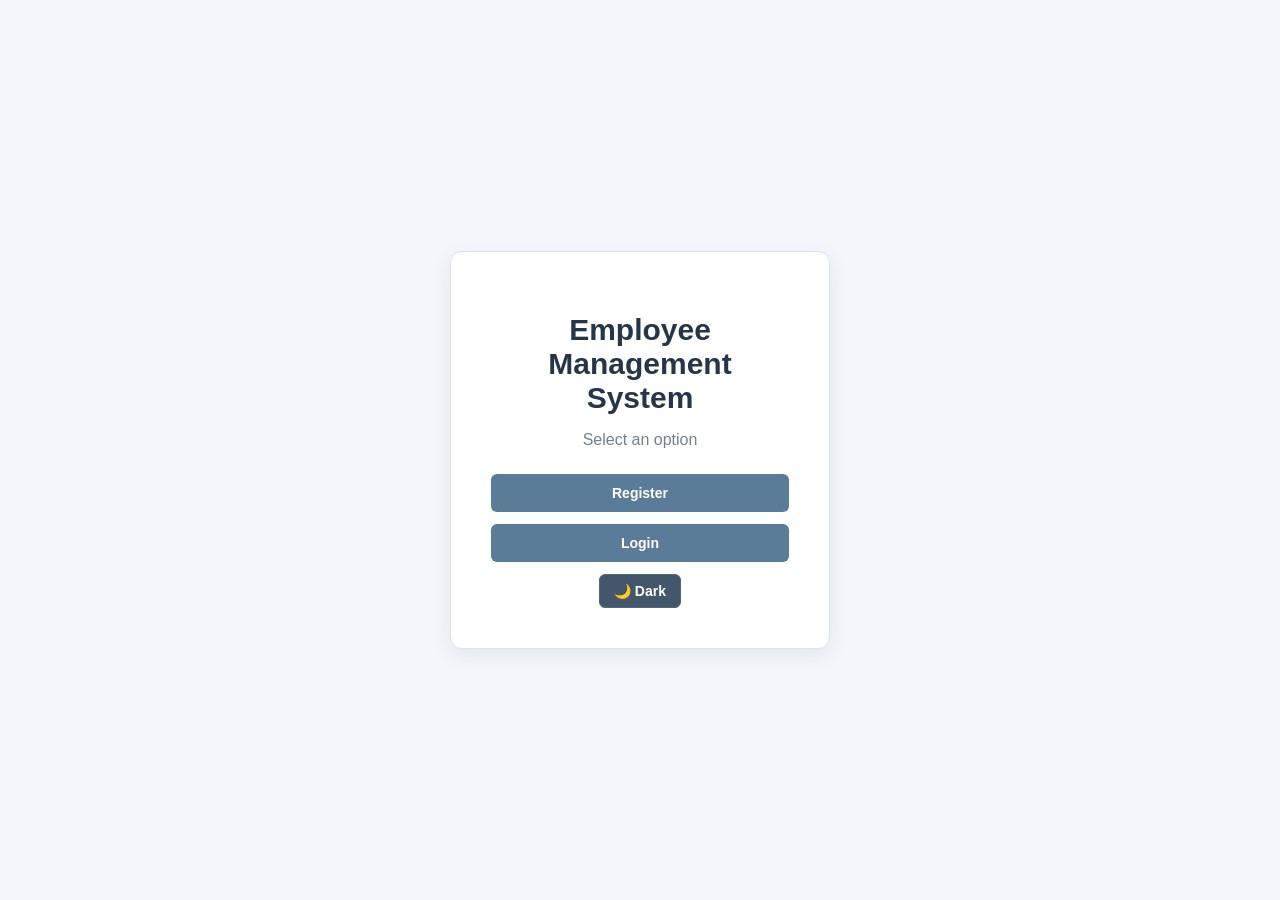
<file: index.html>
<!DOCTYPE html>
<html>
<head>
<meta charset="UTF-8">
<meta name="viewport" content="width=device-width, initial-scale=1.0">

<link rel="stylesheet" href="/static/theme.css">
<script src="/static/theme.js" defer></script>

<title>Employee Management System</title>

</head>

<body>

<div class="card">

<h1>Employee Management System</h1>

<p>Select an option</p>

<a href="/register" class="btn register">Register</a>

<a href="/login" class="btn login">Login</a>

<button id="themeBtn" class="theme-btn" onclick="toggleTheme()">
        🌙 dark
</button>

</div>

</body>
</html>
</file>
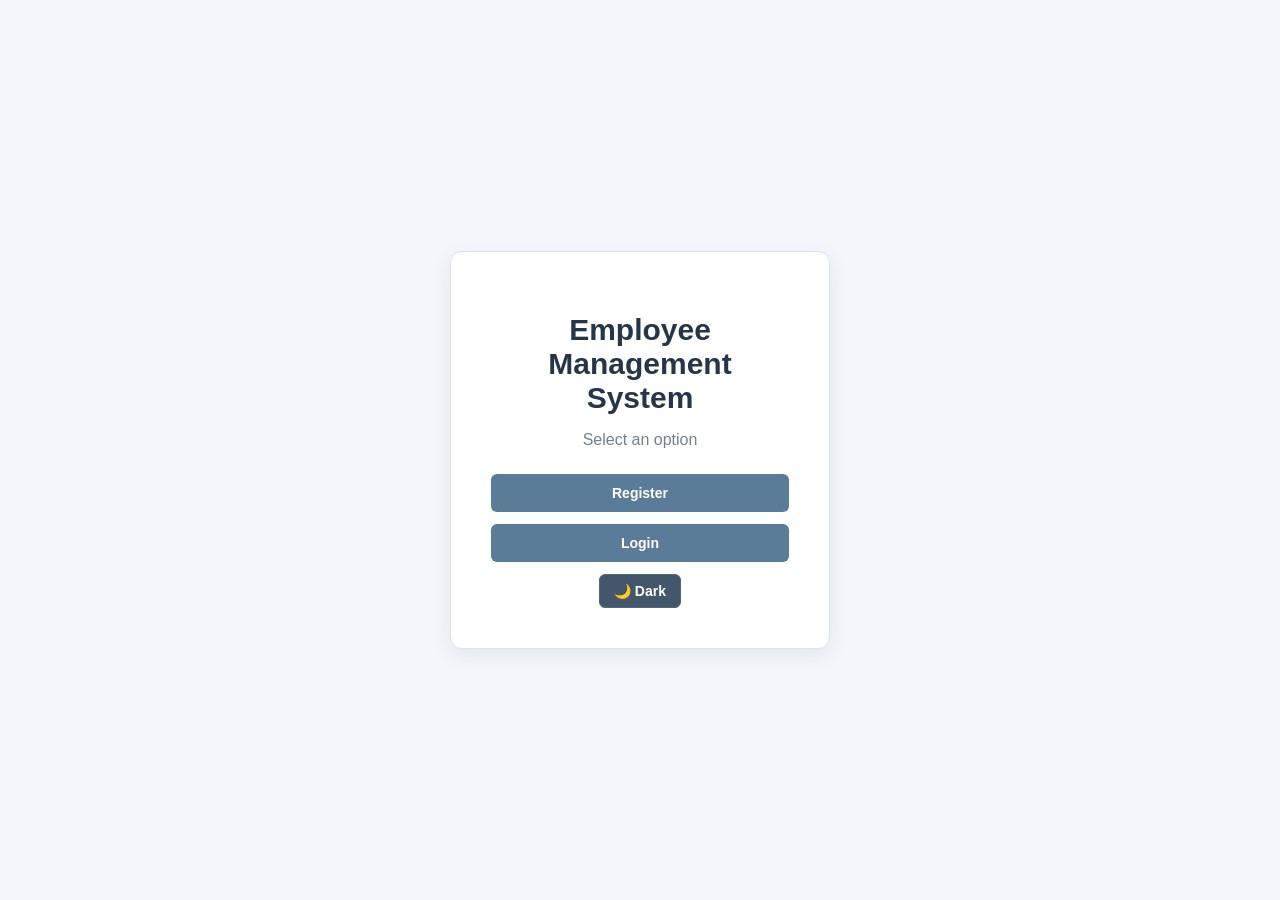
<file: templates/index.html>
<!DOCTYPE html>
<html>
<head>
<meta charset="UTF-8">
<meta name="viewport" content="width=device-width, initial-scale=1.0">

<link rel="stylesheet" href="/static/theme.css">
<script src="/static/theme.js" defer></script>

<title>Employee Management System</title>

</head>

<body>

<div class="card">

<h1>Employee Management System</h1>

<p>Select an option</p>

<a href="/register" class="btn register">Register</a>

<a href="/login" class="btn login">Login</a>

<button id="themeBtn" class="theme-btn" onclick="toggleTheme()">
        🌙 dark
</button>

</div>

</body>
</html>
</file>
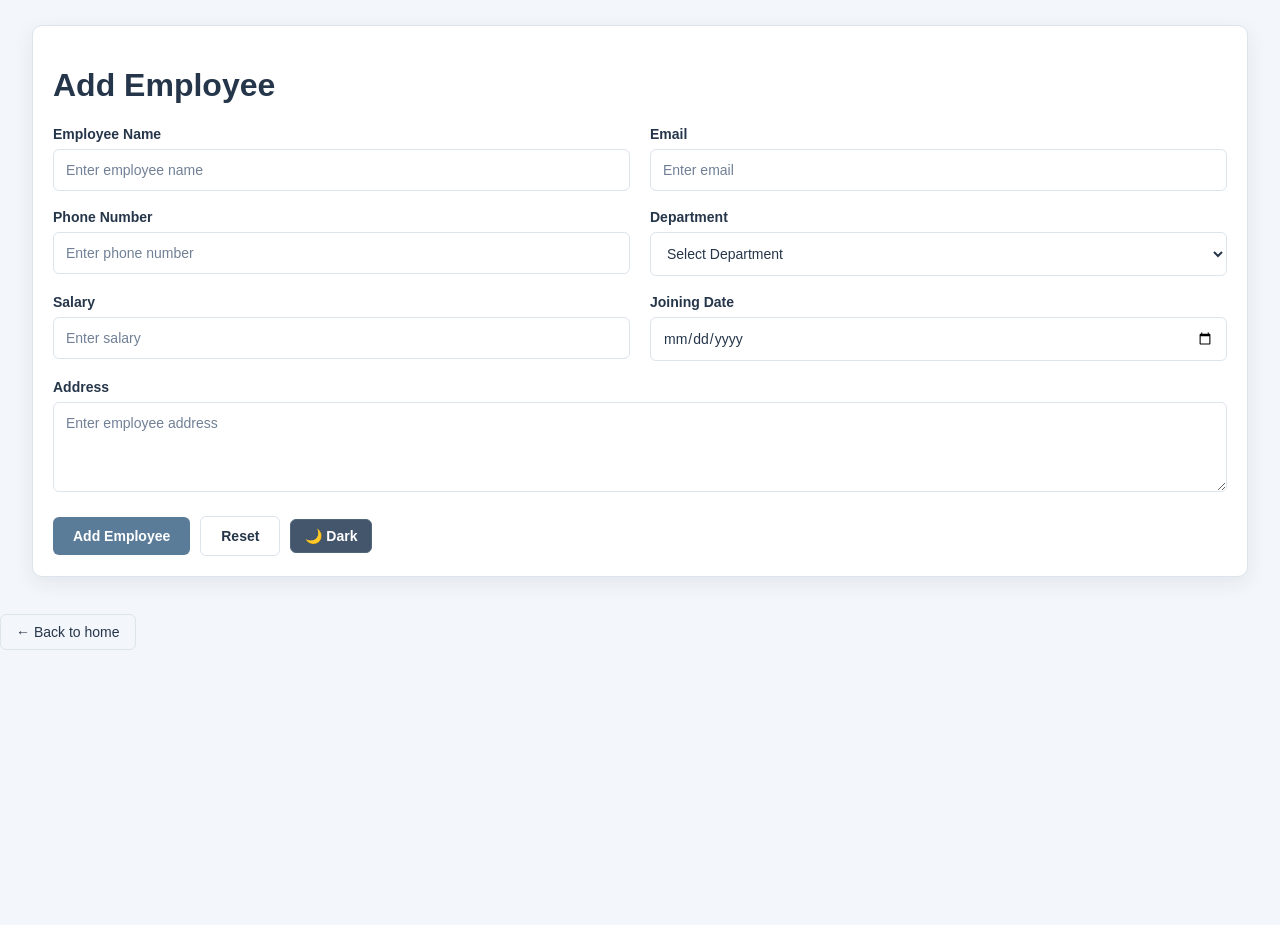
<file: add-employee.html>
<!DOCTYPE html>
<html lang="en">

<head>

    <meta charset="UTF-8">

    <meta name="viewport" content="width=device-width, initial-scale=1.0">

    <link rel="stylesheet" href="/static/theme.css">
    <script src="/static/theme.js" defer></script>

    <title>Add Employee</title>

</head>


<body>

    
    <!-- =========================
         ADD EMPLOYEE SECTION
    ========================= -->

    <div class="container">


        <h1>Add Employee</h1>


        <form action="/add-employee" method="POST">


            <!-- Employee Name -->

            <div class="row">

                <div class="form-group">

                    <label for="name">Employee Name</label>

                    <input type="text" id="name" name="name" placeholder="Enter employee name" required>

                </div>


                <!-- Email -->

                <div class="form-group">

                    <label for="email">

                        Email

                    </label>

                    <input type="email" id="email" name="email" placeholder="Enter email" required>

                </div>

            </div>


            <!-- Phone + Department -->

            <div class="row">


                <!-- Phone -->

                <div class="form-group">

                    <label for="phone">

                        Phone Number

                    </label>

                    <input type="tel" id="phone" name="phone" placeholder="Enter phone number" required>

                </div>


                <!-- Department -->

                <div class="form-group">

                    <label for="department">

                        Department


                    </label>


                    <select id="department" name="department" required>


                        <option value="">

                            Select Department

                        </option>


                        <option value="IT">

                            IT

                        </option>


                        <option value="HR">

                            HR

                        </option>


                        <option value="Finance">

                            Finance

                        </option>


                        <option value="Marketing">

                            Marketing

                        </option>


                        <option value="Sales">

                            Sales

                        </option>


                    </select>

                </div>

            </div>


            <!-- Salary + Joining Date -->

            <div class="row">


                <!-- Salary -->

                <div class="form-group">

                    <label for="salary">

                        Salary

                    </label>

                    <input type="number" id="salary" name="salary" placeholder="Enter salary" required>

                </div>


                <!-- Joining Date -->

                <div class="form-group">

                    <label for="joining_date">

                        Joining Date

                    </label>

                    <input type="date" id="joining_date" name="joining_date" required>

                </div>

            </div>


            <!-- Address -->

            <div class="form-group">

                <label for="address">

                    Address

                </label>


                <textarea id="address" name="address" rows="4" placeholder="Enter employee address"></textarea>

            </div>


            <!-- Buttons -->

            <div class="buttons">


                <button type="submit" class="add-btn">

                    Add Employee

                </button>


                <button type="reset" class="reset-btn">

                    Reset

                </button>

                <button id="themeBtn"
                       class="theme-btn"
                       onclick="toggleTheme()">
                    🌙 dark
            </button>


            </div>


        </form>


    </div>
     <a href="/home"
           class="back-btn">

            ← Back to home

        </a>

    
    

</body>

</html>
</file>
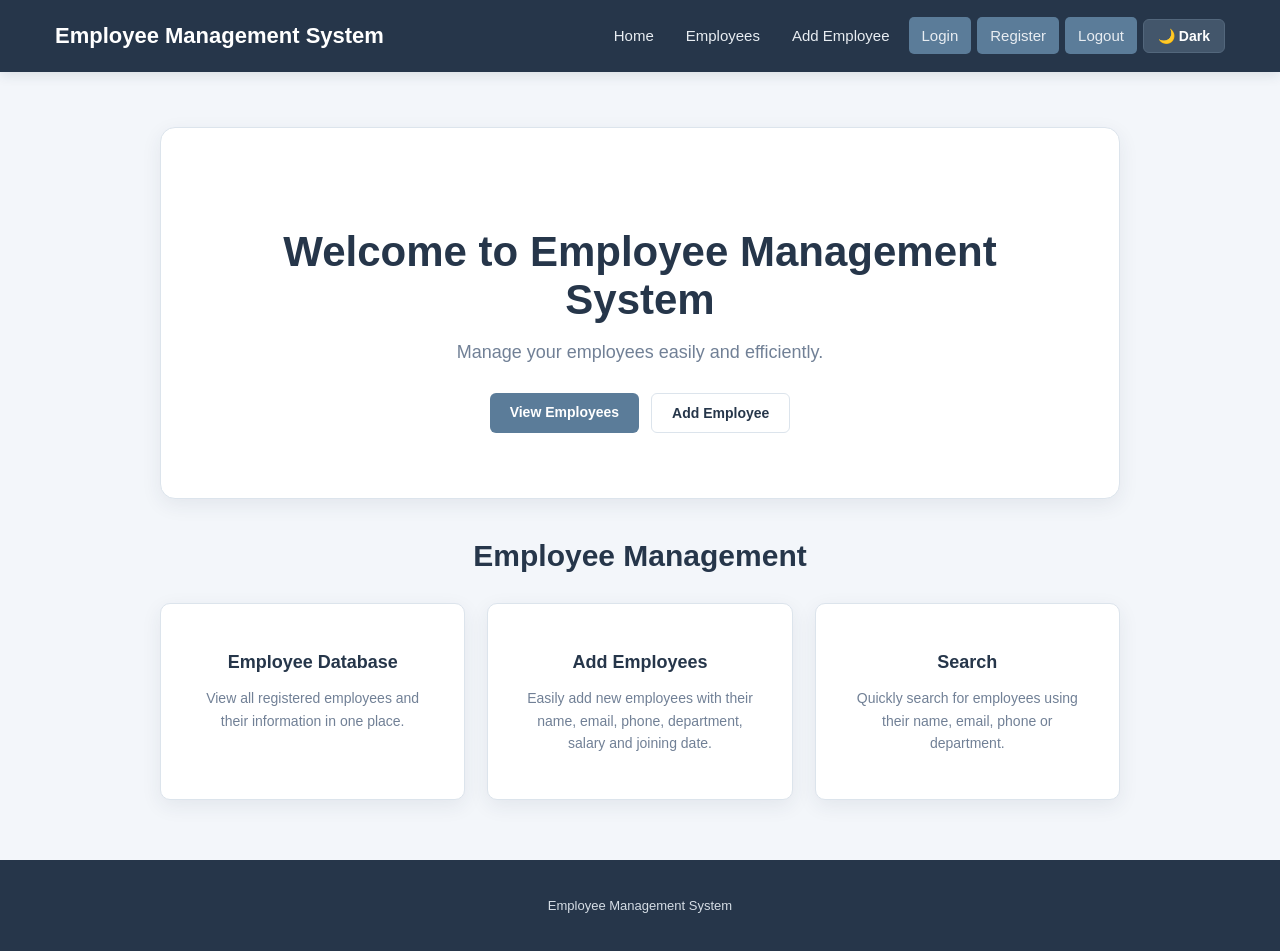
<file: home.html>
<!DOCTYPE html>
<html lang="en">

<head>

    <meta charset="UTF-8">

    <meta name="viewport" content="width=device-width, initial-scale=1.0">

    <link rel="stylesheet" href="/static/theme.css">
    <script src="/static/theme.js" defer></script>
    
    <title>Employee Management System</title>


</head>


<body>


    <!-- =========================
         NAVBAR
    ========================= -->

    <nav class="navbar">

        <div class="logo">
            Employee Management System
        </div>

        <ul class="nav-links">

            <li>
                <a href="/home">Home</a>
            </li>

            <li>
                <a href="/employees">Employees</a>
            </li>

            <li>
                <a href="/add-employee">Add Employee</a>
            </li>

            <li>
                <a href="/login" class="login-btn">Login</a>
            </li>

            <li>
                <a href="/register" class="register-btn">Register</a>
            </li>

            <li>
                <a href="/logout" class="logout-btn">Logout</a>
            </li>
            <li>
                <button id="themeBtn"
                        class="theme-btn"
                        onclick="toggleTheme()">
                     🌙 dark
                </button>
            </li>

        </ul>

    </nav>


    <!-- =========================
         HERO
    ========================= -->

    <section class="hero">

        <h1>
            Welcome to Employee Management System
        </h1>

        <p>
            Manage your employees easily and efficiently.
        </p>

        <div class="hero-buttons">

            <a href="/employees" class="btn primary-btn">
                View Employees
            </a>

            <a href="/add-employee" class="btn secondary-btn">
                Add Employee
            </a>

        </div>

    </section>


    <!-- =========================
         FEATURES
    ========================= -->

    <section class="features">

        <h2>
            Employee Management
        </h2>

        <div class="feature-container">


            <div class="feature-box">

                <h3>
                    Employee Database
                </h3>

                <p>
                    View all registered employees
                    and their information in one place.
                </p>

            </div>


            <div class="feature-box">

                <h3>
                    Add Employees
                </h3>

                <p>
                    Easily add new employees with
                    their name, email, phone, department,
                    salary and joining date.
                </p>

            </div>


            <div class="feature-box">

                <h3>
                    Search
                </h3>

                <p>
                    Quickly search for employees
                    using their name, email, phone
                    or department.
                </p>

            </div>


        </div>

    </section>


    <!-- =========================
         FOOTER
    ========================= -->

    <footer class="footer">

        <p>
            Employee Management System
        </p>

    </footer>


</body>

</html>
</file>
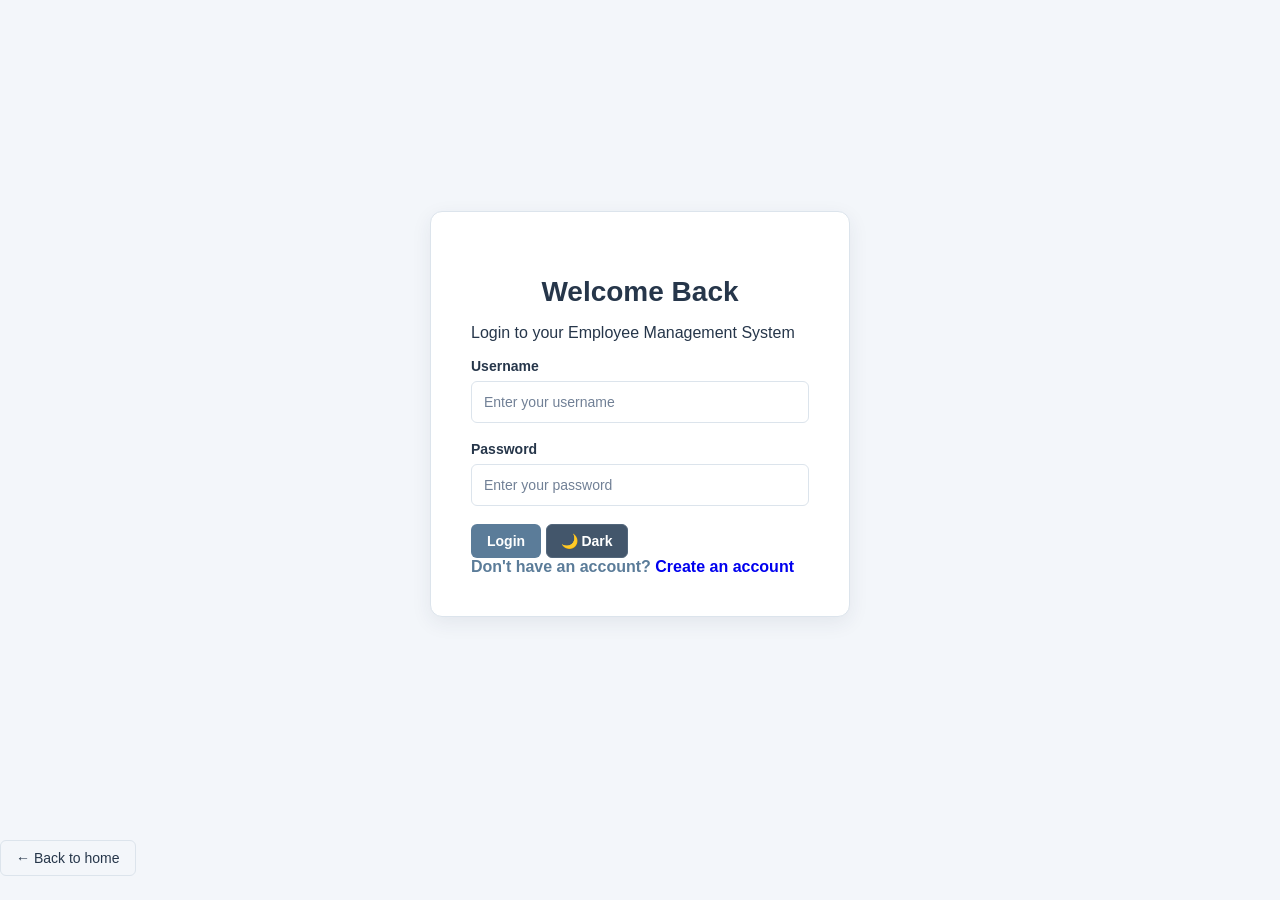
<file: login.html>
<!DOCTYPE html>
<html lang="en">

<head>
    <meta charset="UTF-8">
    <meta name="viewport" content="width=device-width, initial-scale=1.0">

    <link rel="stylesheet" href="/static/theme.css">
    <script src="/static/theme.js" defer></script>

    <title>Login - Employee Management System</title>

</head>

<body>


    <!-- Login Form -->
    <div class="login-container">

        <div class="login-card">

            <h2>Welcome Back</h2>

            <p class="subtitle">
                Login to your Employee Management System
            </p>

            <form action="/login" method="post">

                <div class="form-group">
                    <label for="username">Username</label>

                    <input type="text" id="username" name="username" placeholder="Enter your username" required>
                </div>

                <div class="form-group">
                    <label for="password">Password</label>

                    <input type="password" id="password" name="password" placeholder="Enter your password" required>
                </div>


                <button type="submit" class="login-btn">
                    Login
                </button>

                <button id="themeBtn" class="theme-btn" onclick="toggleTheme()">
                    🌙 Dark
                </button>



            </form>

            <div class="register-link">
                Don't have an account?
                <a href="/register">Create an account</a>
            </div>

        </div>

    </div>
    <a href="/home" class="back-btn">

        ← Back to home

    </a>

</body>

</html>
</file>
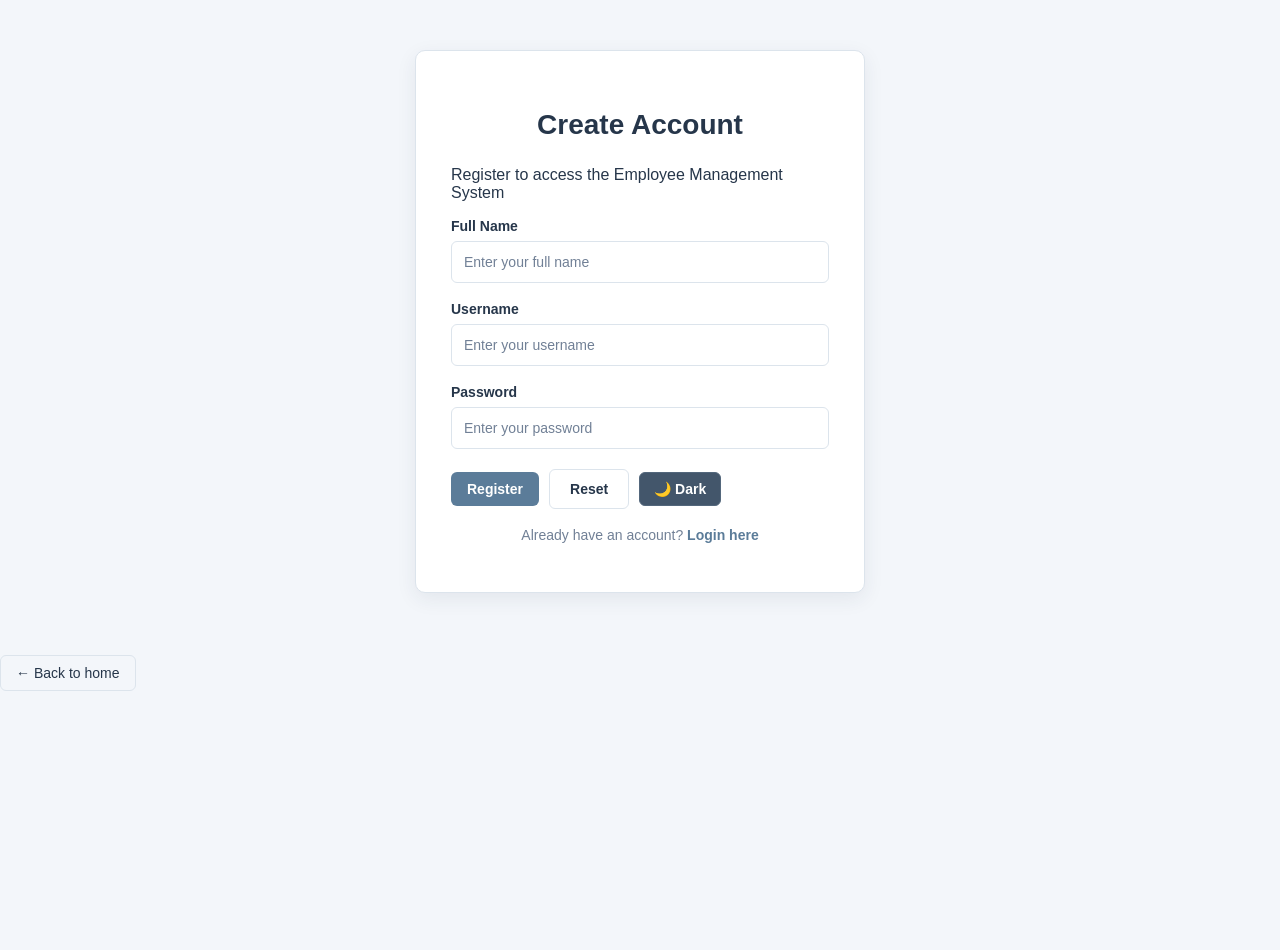
<file: register2.html>
<!DOCTYPE html>
<html lang="en">

<head>

    <meta charset="UTF-8">

    <meta name="viewport"
          content="width=device-width, initial-scale=1.0">

    <link rel="stylesheet" href="/static/theme.css">
    <script src="/static/theme.js" defer></script>

    <title>Register - Employee Management System</title>

    
</head>

<body>


    

    <!-- ================= REGISTER FORM ================= -->

    <div class="register-container">

        <h2>
            Create Account
        </h2>

        <p class="subtitle">
            Register to access the Employee Management System
        </p>


        <form action="/register"
              method="POST">


            <!-- FULL NAME -->

            <div class="form-group">

                <label for="fullname">
                    Full Name
                </label>

                <input
                    type="text"
                    id="fullname"
                    name="fullname"
                    placeholder="Enter your full name"
                    required>

            </div>


            <!-- USERNAME -->

            <div class="form-group">

                <label for="username">
                    Username
                </label>

                <input
                    type="text"
                    id="username"
                    name="username"
                    placeholder="Enter your username"
                    required>

            </div>


            <!-- PASSWORD -->

            <div class="form-group">

                <label for="password">
                    Password
                </label>

                <input
                    type="password"
                    id="password"
                    name="password"
                    placeholder="Enter your password"
                    required>

            </div>


            <!-- BUTTONS -->

            <div class="button-group">

                <button
                    type="submit"
                    class="register-btn">

                    Register

                </button>

                <button
                    type="reset"
                    class="reset-btn">

                    Reset

                </button>

                <button id="themeBtn"
                       class="theme-btn"
                       onclick="toggleTheme()">
                    🌙 Dark
                </button>


            </div>


        </form>


        <!-- LOGIN -->

        <p class="login-text">

            Already have an account?

            <a href="/login">
                Login here
            </a>

        </p>

    </div>

    <a href="/home"
           class="back-btn">

            ← Back to home

        </a>

</body>

</html>
</file>
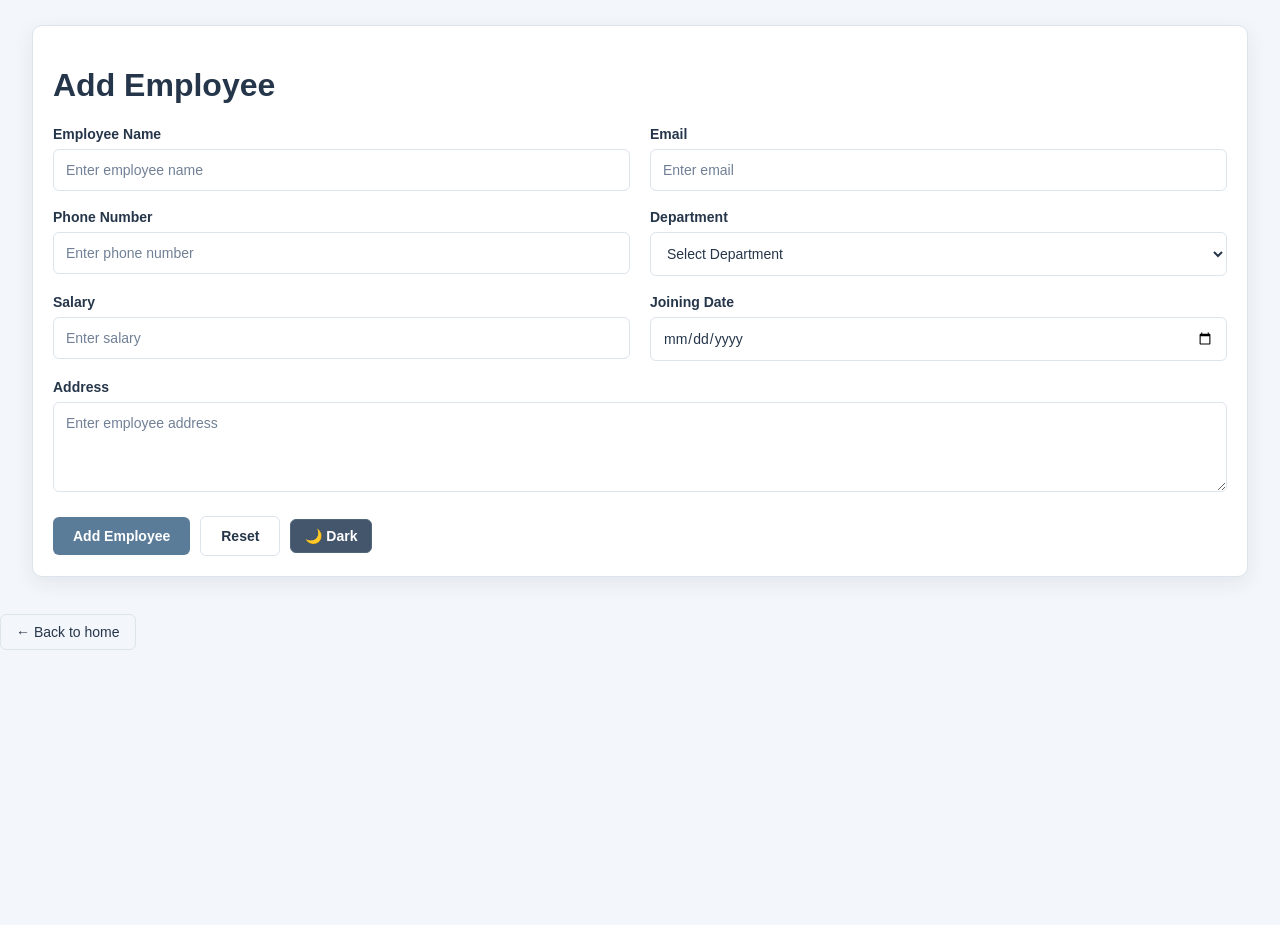
<file: templates/add-employee.html>
<!DOCTYPE html>
<html lang="en">

<head>

    <meta charset="UTF-8">

    <meta name="viewport" content="width=device-width, initial-scale=1.0">

    <link rel="stylesheet" href="/static/theme.css">
    <script src="/static/theme.js" defer></script>

    <title>Add Employee</title>

</head>


<body>

    
    <!-- =========================
         ADD EMPLOYEE SECTION
    ========================= -->

    <div class="container">


        <h1>Add Employee</h1>


        <form action="/add-employee" method="POST">


            <!-- Employee Name -->

            <div class="row">

                <div class="form-group">

                    <label for="name">Employee Name</label>

                    <input type="text" id="name" name="name" placeholder="Enter employee name" required>

                </div>


                <!-- Email -->

                <div class="form-group">

                    <label for="email">

                        Email

                    </label>

                    <input type="email" id="email" name="email" placeholder="Enter email" required>

                </div>

            </div>


            <!-- Phone + Department -->

            <div class="row">


                <!-- Phone -->

                <div class="form-group">

                    <label for="phone">

                        Phone Number

                    </label>

                    <input type="tel" id="phone" name="phone" placeholder="Enter phone number" required>

                </div>


                <!-- Department -->

                <div class="form-group">

                    <label for="department">

                        Department


                    </label>


                    <select id="department" name="department" required>


                        <option value="">

                            Select Department

                        </option>


                        <option value="IT">

                            IT

                        </option>


                        <option value="HR">

                            HR

                        </option>


                        <option value="Finance">

                            Finance

                        </option>


                        <option value="Marketing">

                            Marketing

                        </option>


                        <option value="Sales">

                            Sales

                        </option>


                    </select>

                </div>

            </div>


            <!-- Salary + Joining Date -->

            <div class="row">


                <!-- Salary -->

                <div class="form-group">

                    <label for="salary">

                        Salary

                    </label>

                    <input type="number" id="salary" name="salary" placeholder="Enter salary" required>

                </div>


                <!-- Joining Date -->

                <div class="form-group">

                    <label for="joining_date">

                        Joining Date

                    </label>

                    <input type="date" id="joining_date" name="joining_date" required>

                </div>

            </div>


            <!-- Address -->

            <div class="form-group">

                <label for="address">

                    Address

                </label>


                <textarea id="address" name="address" rows="4" placeholder="Enter employee address"></textarea>

            </div>


            <!-- Buttons -->

            <div class="buttons">


                <button type="submit" class="add-btn">

                    Add Employee

                </button>


                <button type="reset" class="reset-btn">

                    Reset

                </button>

                <button id="themeBtn"
                       class="theme-btn"
                       onclick="toggleTheme()">
                    🌙 dark
            </button>


            </div>


        </form>


    </div>
     <a href="/home"
           class="back-btn">

            ← Back to home

        </a>

    
    

</body>

</html>
</file>
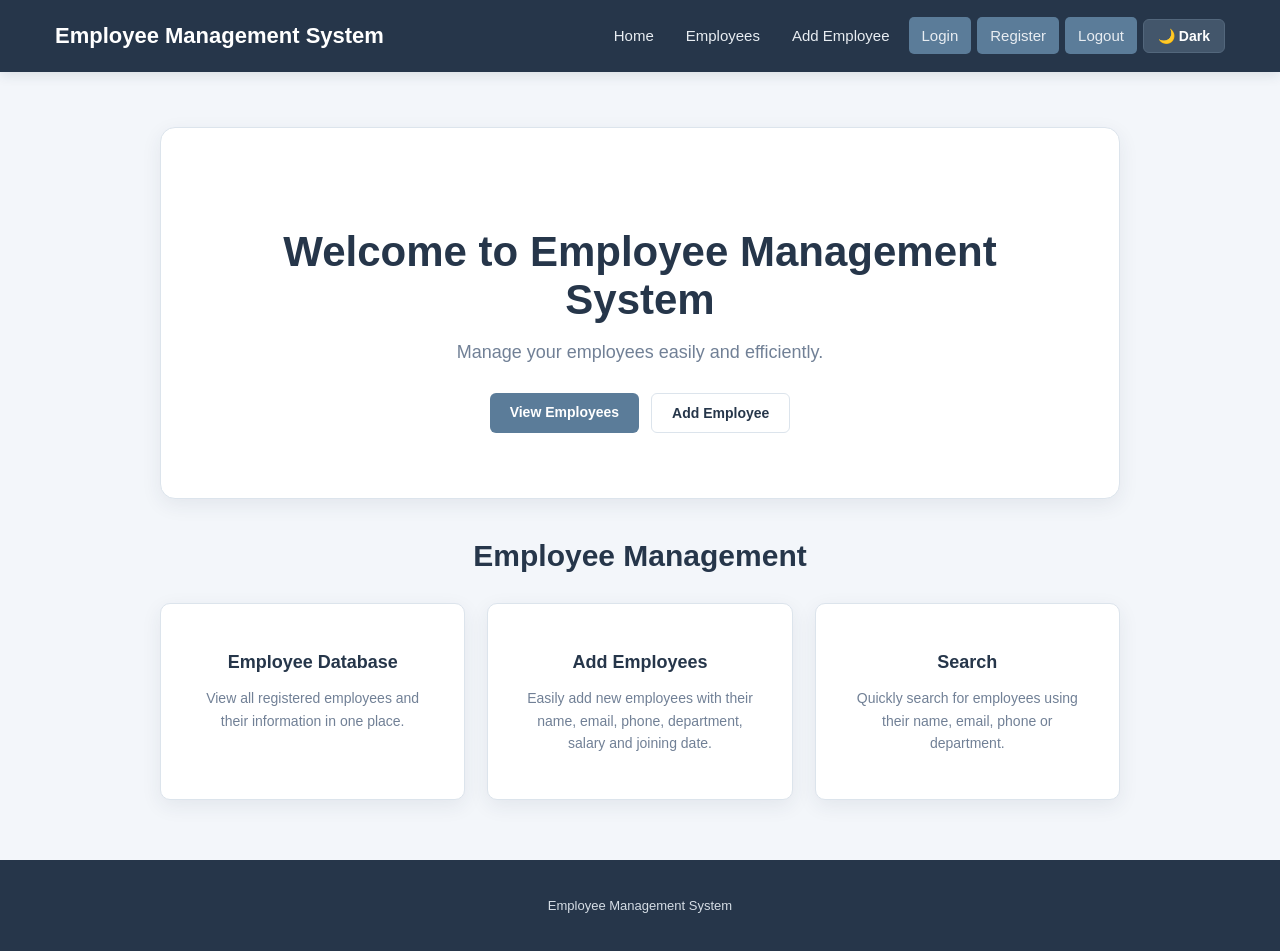
<file: templates/home.html>
<!DOCTYPE html>
<html lang="en">

<head>

    <meta charset="UTF-8">

    <meta name="viewport" content="width=device-width, initial-scale=1.0">

    <link rel="stylesheet" href="/static/theme.css">
    <script src="/static/theme.js" defer></script>
    
    <title>Employee Management System</title>


</head>


<body>


    <!-- =========================
         NAVBAR
    ========================= -->

    <nav class="navbar">

        <div class="logo">
            Employee Management System
        </div>

        <ul class="nav-links">

            <li>
                <a href="/home">Home</a>
            </li>

            <li>
                <a href="/employees">Employees</a>
            </li>

            <li>
                <a href="/add-employee">Add Employee</a>
            </li>

            <li>
                <a href="/login" class="login-btn">Login</a>
            </li>

            <li>
                <a href="/register" class="register-btn">Register</a>
            </li>

            <li>
                <a href="/logout" class="logout-btn">Logout</a>
            </li>
            <li>
                <button id="themeBtn"
                        class="theme-btn"
                        onclick="toggleTheme()">
                     🌙 dark
                </button>
            </li>

        </ul>

    </nav>


    <!-- =========================
         HERO
    ========================= -->

    <section class="hero">

        <h1>
            Welcome to Employee Management System
        </h1>

        <p>
            Manage your employees easily and efficiently.
        </p>

        <div class="hero-buttons">

            <a href="/employees" class="btn primary-btn">
                View Employees
            </a>

            <a href="/add-employee" class="btn secondary-btn">
                Add Employee
            </a>

        </div>

    </section>


    <!-- =========================
         FEATURES
    ========================= -->

    <section class="features">

        <h2>
            Employee Management
        </h2>

        <div class="feature-container">


            <div class="feature-box">

                <h3>
                    Employee Database
                </h3>

                <p>
                    View all registered employees
                    and their information in one place.
                </p>

            </div>


            <div class="feature-box">

                <h3>
                    Add Employees
                </h3>

                <p>
                    Easily add new employees with
                    their name, email, phone, department,
                    salary and joining date.
                </p>

            </div>


            <div class="feature-box">

                <h3>
                    Search
                </h3>

                <p>
                    Quickly search for employees
                    using their name, email, phone
                    or department.
                </p>

            </div>


        </div>

    </section>


    <!-- =========================
         FOOTER
    ========================= -->

    <footer class="footer">

        <p>
            Employee Management System
        </p>

    </footer>


</body>

</html>
</file>
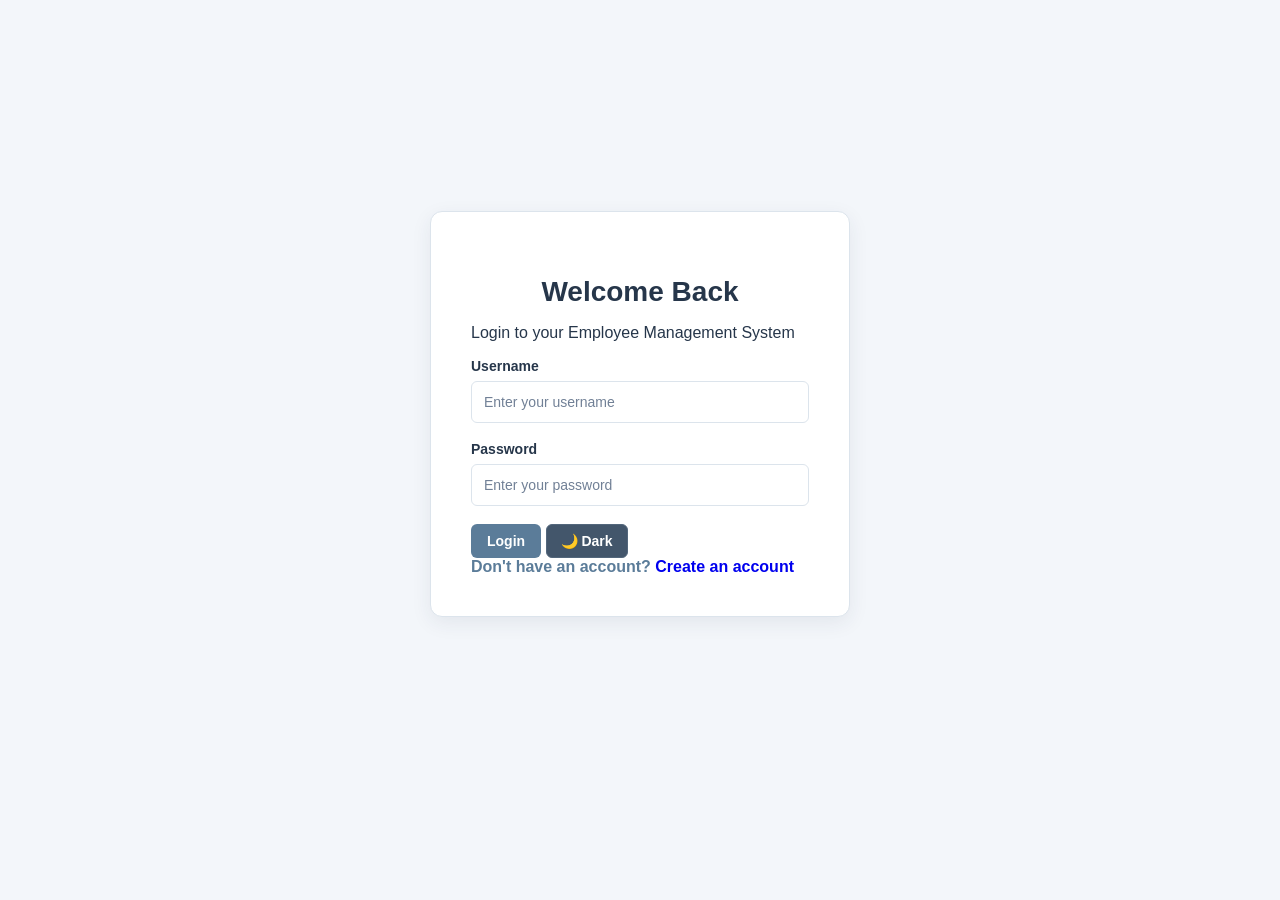
<file: templates/login.html>
<!DOCTYPE html>
<html lang="en">

<head>
    <meta charset="UTF-8">
    <meta name="viewport" content="width=device-width, initial-scale=1.0">

    <link rel="stylesheet" href="/static/theme.css">
    <script src="/static/theme.js" defer></script>

    <title>Login - Employee Management System</title>

</head>

<body>


    <!-- Login Form -->
    <div class="login-container">

        <div class="login-card">

            <h2>Welcome Back</h2>

            <p class="subtitle">
                Login to your Employee Management System
            </p>

            <form action="/login" method="post">

                <div class="form-group">
                    <label for="username">Username</label>

                    <input type="text" id="username" name="username" placeholder="Enter your username" required>
                </div>

                <div class="form-group">
                    <label for="password">Password</label>

                    <input type="password" id="password" name="password" placeholder="Enter your password" required>
                </div>


                <button type="submit" class="login-btn">
                    Login
                </button>

                <button id="themeBtn" class="theme-btn" onclick="toggleTheme()">
                    🌙 Dark
                </button>



            </form>

            <div class="register-link">
                Don't have an account?
                <a href="/register">Create an account</a>
            </div>

        </div>

    </div>

</body>

</html>
</file>
<file: static/theme.css>
/* =========================================================
   EMPLOYEE MANAGEMENT SYSTEM
   SIMPLE • CLEAN • PROFESSIONAL
   ========================================================= */


/* =========================================================
   COLORS
   ========================================================= */

:root {
    --background: #f3f6fa;
    --card: #ffffff;

    --dark: #26364a;
    --dark-hover: #344860;

    --primary: #5b7c99;
    --primary-hover: #496b88;

    --text: #26364a;
    --muted: #718096;

    --border: #dce4ec;

    --input: #ffffff;

    --shadow: 0 6px 20px rgba(38, 54, 74, 0.08);
}


/* =========================================================
   DARK THEME
   ========================================================= */

[data-theme="dark"] {
    --background: #18222e;
    --card: #22303e;

    --dark: #111a24;
    --dark-hover: #2d3c4d;

    --primary: #7d9bb5;
    --primary-hover: #91acc3;

    --text: #edf2f7;
    --muted: #b4c0cc;

    --border: #3a4a5b;

    --input: #293847;

    --shadow: 0 6px 20px rgba(0, 0, 0, 0.20);
}


/* =========================================================
   BASIC
   ========================================================= */

* {
    box-sizing: border-box;
}

html {
    scroll-behavior: smooth;
}

body {
    margin: 0;

    font-family:
        Arial,
        "Segoe UI",
        sans-serif;

    background: var(--background) !important;

    color: var(--text) !important;

    min-height: 100vh;

    transition:
        background 0.25s ease,
        color 0.25s ease;
}

a {
    text-decoration: none;
}

button,
input,
textarea,
select {
    font-family: inherit;
}


/* =========================================================
   NAVBAR
   ========================================================= */

.navbar,
nav {
    width: 100%;

    min-height: 72px;

    display: flex;

    align-items: center;

    justify-content: space-between;

    padding: 0 55px;

    background: var(--dark) !important;

    box-shadow:
        0 3px 12px rgba(38, 54, 74, 0.12);

    position: relative;

    z-index: 10;
}


/* =========================================================
   LOGO
   ========================================================= */

.logo {
    color: #ffffff !important;

    font-size: 22px;

    font-weight: 700;

    white-space: nowrap;
}


/* =========================================================
   NAVIGATION
   ========================================================= */

.nav-links {
    display: flex;

    align-items: center;

    gap: 6px;

    list-style: none;
}

.nav-links a {
    color: #e8edf2 !important;

    font-size: 15px;

    font-weight: 500;

    padding: 10px 13px;

    border-radius: 5px;

    transition: 0.2s ease;
}

.nav-links a:hover {
    color: #ffffff !important;

    background: var(--dark-hover);
}


/* =========================================================
   COMMON BUTTON
   ========================================================= */

.login-btn,
.register-btn,
.logout-btn {
    border: none;

    padding: 9px 16px;

    border-radius: 6px;

    font-size: 14px;

    font-weight: 600;

    transition: 0.2s ease;
}


/* All navbar action buttons use the same pleasant color */

.login-btn,
.register-btn,
.logout-btn {
    background: var(--primary);

    color: #ffffff !important;
}

.login-btn:hover,
.register-btn:hover,
.logout-btn:hover {
    background: var(--primary-hover);

    transform: translateY(-1px);
}


/* =========================================================
   THEME BUTTON
   ========================================================= */

.theme-btn {
    background: #43566b !important;

    color: #ffffff !important;

    border: 1px solid #53677c;

    padding: 8px 14px;

    border-radius: 6px;

    font-size: 14px;

    font-weight: 600;

    cursor: pointer;

    transition: 0.2s ease;
}

.theme-btn:hover {
    background: #52677c !important;
}


/* Login page theme button */

.theme-toggle {
    position: fixed;

    top: 18px;

    right: 20px;

    width: 44px;

    height: 44px;

    display: flex;

    align-items: center;

    justify-content: center;

    background: #43566b !important;

    color: #ffffff !important;

    border: 1px solid #53677c;

    border-radius: 50%;

    cursor: pointer;

    z-index: 100;
}

.theme-toggle:hover {
    background: #52677c !important;
}


/* =========================================================
   COMMON CARDS
   ========================================================= */

.container,
.login-card,
.register-container,
.table-container,
.card,
.feature-box,
.hero {
    background: var(--card) !important;

    color: var(--text) !important;

    border: 1px solid var(--border);

    box-shadow: var(--shadow);

    transition:
        background 0.25s ease,
        color 0.25s ease,
        border 0.25s ease;
}


/* =========================================================
   TEXT
   ========================================================= */

h1,
h2,
h3 {
    color: var(--text) !important;
}

p,
label {
    color: var(--text) !important;
}


/* =========================================================
   FORM CONTAINER
   ========================================================= */

.container {
    width: 95%;
    max-width: 1400px;
    margin: 25px auto;
    padding: 20px;
    border-radius: 10px;
}


/* =========================================================
   FORM GROUP
   ========================================================= */

.form-group {
    margin-bottom: 18px;
}

.form-group label {
    display: block;

    margin-bottom: 7px;

    font-size: 14px;

    font-weight: 600;
}


/* =========================================================
   INPUTS
   ========================================================= */

input,
textarea,
select {
    width: 100%;

    padding: 12px;

    background: var(--input) !important;

    color: var(--text) !important;

    border: 1px solid var(--border);

    border-radius: 6px;

    font-size: 14px;

    outline: none;

    transition: 0.2s ease;
}

input::placeholder,
textarea::placeholder {
    color: var(--muted);
}

input:focus,
textarea:focus,
select:focus {
    border-color: var(--primary);

    box-shadow:
        0 0 0 3px rgba(91, 124, 153, 0.12);
}


/* =========================================================
   FORM ROW
   ========================================================= */

.row {
    display: flex;

    gap: 20px;
}

.row > * {
    flex: 1;
}


/* =========================================================
   BUTTON GROUP
   ========================================================= */

.buttons,
.button-group {
    display: flex;

    align-items: center;

    gap: 10px;

    margin-top: 20px;
}


/* =========================================================
   MAIN BUTTONS
   ========================================================= */

.add-btn,
.update-btn,
.primary-btn,
.search-btn,
.btn {
    background: var(--primary);

    color: #ffffff !important;

    border: none;

    padding: 11px 20px;

    border-radius: 6px;

    font-size: 14px;

    font-weight: 600;

    cursor: pointer;

    transition: 0.2s ease;
}

.add-btn:hover,
.update-btn:hover,
.primary-btn:hover,
.search-btn:hover,
.btn:hover {
    background: var(--primary-hover);

    transform: translateY(-1px);

    box-shadow:
        0 4px 10px rgba(91, 124, 153, 0.20);
}


/* =========================================================
   RESET BUTTON
   ========================================================= */

.reset-btn {
    background: transparent;

    color: var(--text) !important;

    border: 1px solid var(--border);

    padding: 11px 20px;

    border-radius: 6px;

    font-size: 14px;

    font-weight: 600;

    cursor: pointer;

    transition: 0.2s ease;
}

.reset-btn:hover {
    border-color: var(--primary);

    color: var(--primary) !important;
}


/* =========================================================
   BACK BUTTON
   ========================================================= */

.back-btn {
    display: inline-block;

    margin-top: 12px;

    padding: 9px 15px;

    border: 1px solid var(--border);

    border-radius: 6px;

    background: transparent;

    color: var(--text) !important;

    font-size: 14px;

    transition: 0.2s ease;
}

.back-btn:hover {
    border-color: var(--primary);

    color: var(--primary) !important;
}


/* =========================================================
   LOGIN
   ========================================================= */

.login-container {
    min-height: calc(100vh - 72px);

    display: flex;

    align-items: center;

    justify-content: center;

    padding: 30px 20px;
}

.login-card {
    width: 100%;

    max-width: 420px;

    padding: 40px;

    border-radius: 12px;
}

.login-card h2 {
    text-align: center;

    font-size: 28px;

    margin-bottom: 8px;
}


/* =========================================================
   REGISTER
   ========================================================= */

.register-container {
    width: 450px;

    max-width: 90%;

    margin: 50px auto;

    padding: 35px;

    border-radius: 10px;
}

.register-container h2 {
    text-align: center;

    font-size: 28px;

    margin-bottom: 25px;
}


/* =========================================================
   LOGIN TEXT
   ========================================================= */

.login-text {
    text-align: center;

    margin-top: 18px;

    color: var(--muted) !important;

    font-size: 14px;
}

.login-text a,
.register-link {
    color: var(--primary) !important;

    font-weight: 600;
}

.login-text a:hover,
.register-link:hover {
    color: var(--primary-hover) !important;

    text-decoration: underline;
}


/* =========================================================
   INDEX PAGE
   ========================================================= */

body:has(.card) {
    display: flex;

    align-items: center;

    justify-content: center;

    min-height: 100vh;

    padding: 20px;
}

.card {
    width: 380px;

    max-width: 95%;

    padding: 40px;

    border-radius: 12px;

    text-align: center;
}

.card h1 {
    font-size: 30px;

    margin-bottom: 12px;
}

.card p {
    color: var(--muted) !important;

    margin-bottom: 25px;
}

.card .btn {
    display: block;

    width: 100%;

    margin-bottom: 12px;
}


/* =========================================================
   HOME HERO
   ========================================================= */

.hero {
    width: 75%;

    max-width: 1180px;

    margin: 55px auto 40px;

    padding: 65px 45px;

    border-radius: 15px;

    text-align: center;
}

.hero h1 {
    font-size: 42px;

    line-height: 1.15;

    margin-bottom: 18px;
}

.hero p {
    color: var(--muted) !important;

    font-size: 18px;

    margin-bottom: 30px;
}

.hero-buttons {
    display: flex;

    justify-content: center;

    gap: 12px;
}


/* =========================================================
   SECONDARY BUTTON
   ========================================================= */

.secondary-btn {
    display: inline-block;

    padding: 11px 20px;

    border: 1px solid var(--border);

    border-radius: 6px;

    background: transparent;

    color: var(--text) !important;

    font-size: 14px;

    font-weight: 600;

    transition: 0.2s ease;
}

.secondary-btn:hover {
    border-color: var(--primary);

    color: var(--primary) !important;
}


/* =========================================================
   FEATURES
   ========================================================= */

.features {
    width: 75%;

    max-width: 1180px;

    margin: 40px auto;
}

.features h2 {
    text-align: center;

    font-size: 30px;

    margin-bottom: 30px;
}

.feature-container {
    display: grid;

    grid-template-columns:
        repeat(3, 1fr);

    gap: 22px;
}

.feature-box {
    padding: 30px;

    border-radius: 10px;

    text-align: center;

    transition: 0.2s ease;
}

.feature-box:hover {
    transform: translateY(-3px);

    box-shadow:
        0 10px 25px rgba(38, 54, 74, 0.10);
}

.feature-box h3 {
    font-size: 18px;

    margin-bottom: 10px;
}

.feature-box p {
    color: var(--muted) !important;

    font-size: 14px;

    line-height: 1.6;
}


/* =========================================================
   SEARCH
   ========================================================= */

.search-form {
    display: flex;

    align-items: center;

    gap: 10px;

    margin-bottom: 20px;
}

.search-form input {
    flex: 1;
}


/* =========================================================
   TABLE
   ========================================================= */

.table-container{
    width:100%;
    overflow:hidden;
}

table{
    width:100%;
    table-layout:fixed;
    border-collapse:collapse;
}

th,td{
    padding:8px 6px;
    font-size:12px;
    text-align:center;
    overflow:hidden;
    text-overflow:ellipsis;
    white-space:nowrap;
}

th:nth-child(1),td:nth-child(1){width:35px;}
th:nth-child(2),td:nth-child(2){width:80px;}
th:nth-child(3),td:nth-child(3){width:140px;}
th:nth-child(4),td:nth-child(4){width:95px;}
th:nth-child(5),td:nth-child(5){width:80px;}
th:nth-child(6),td:nth-child(6){width:80px;}
th:nth-child(7),td:nth-child(7){width:90px;}
th:nth-child(8),td:nth-child(8){width:90px;}
th:nth-child(9),td:nth-child(9){width:70px;}   /* Edit */
th:nth-child(10),td:nth-child(10){width:85px;} /* Delete */


/* =========================================================
   EDIT / DELETE
   Same single accent color
   ========================================================= */

.edit-btn,
.delete-btn{
    padding:6px 8px;
    font-size:11px;
    white-space:nowrap;
}

.edit-btn:hover,
.delete-btn:hover {
    background: var(--primary-hover);
}


/* =========================================================
   FOOTER
   ========================================================= */

.footer {
    margin-top: 60px;

    padding: 25px;

    background: var(--dark);

    text-align: center;
}

.footer p {
    color: #d5dde5 !important;

    font-size: 13px;
}


/* =========================================================
   RESPONSIVE
   ========================================================= */

@media (max-width: 900px) {

    .navbar,
    nav {
        padding: 0 25px;
    }

    .nav-links a {
        padding: 8px 9px;

        font-size: 13px;
    }

    .hero,
    .features,
    .container {
        width: 90%;
    }

    .feature-container {
        grid-template-columns: 1fr 1fr;
    }
}


@media (max-width: 700px) {

    .navbar,
    nav {
        flex-direction: column;

        gap: 12px;

        padding: 18px 15px;
    }

    .nav-links {
        flex-wrap: wrap;

        justify-content: center;
    }

    .row {
        flex-direction: column;

        gap: 0;
    }

    .container {
        width: 94%;

        padding: 25px 20px;
    }

    .login-card {
        padding: 30px 22px;
    }

    .register-container {
        width: 94%;

        padding: 28px 22px;
    }

    .hero {
        width: 94%;

        padding: 45px 20px;
    }

    .hero h1 {
        font-size: 32px;
    }

    .hero p {
        font-size: 16px;
    }

    .hero-buttons {
        flex-direction: column;

        align-items: center;
    }

    .feature-container {
        grid-template-columns: 1fr;
    }

    .features {
        width: 94%;
    }

    .search-form {
        flex-direction: column;

        align-items: stretch;
    }

    .search-form button {
        width: 100%;
    }
}


@media (max-width: 450px) {

    .logo {
        font-size: 20px;
    }

    .nav-links a {
        font-size: 12px;

        padding: 7px 8px;
    }

    .hero h1 {
        font-size: 28px;
    }

    .card {
        padding: 30px 22px;
    }
}
</file>
